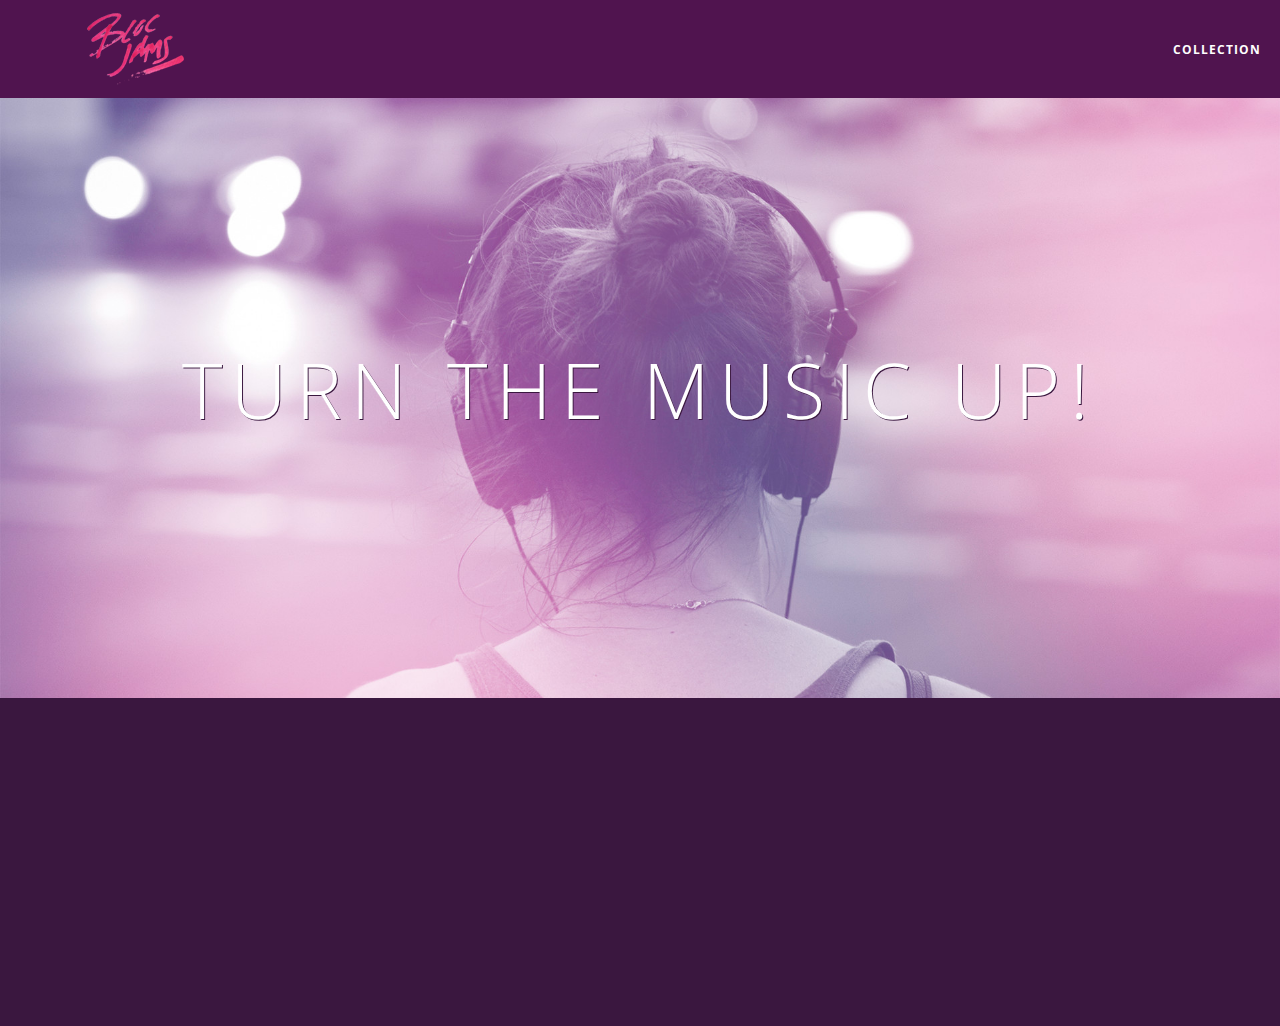
<file: index.html>
<!DOCTYPE html>
<html>
    <head>
        <title>Bloc Jams</title>
        <meta name="viewport" content="width=device-width, initial-scale=1">
        <link rel="stylesheet" type="text/css" href="http://fonts.googleapis.com/css?family=Open+Sans:400,800,600,700,300">
        <link rel="stylesheet" type="text/css" href="http://code.ionicframework.com/ionicons/2.0.1/css/ionicons.min.css">
        <link rel="stylesheet" type="text/css" href="styles/normalize.css">
        <link rel="stylesheet" type="text/css" href="styles/main.css">
        <link rel="stylesheet" type="text/css" href="styles/landing.css">
    </head>
    <body class="landing">
        <nav class="navbar"> <!-- nav bar -->
            <a href="index.html" class="logo">
                <img src="assets/images/bloc_jams_logo.png" alt="bloc jams logo" class="logo">
            </a>
            <div class="links-container">
                <a href="collection.html" class="navbar-link">collection</a>
            </div>
        </nav>
        <section class="hero-content"> <!-- hero content -->
                <!-- <h1>Bloc Jams</h1> dup of content (logo image)-->
                <!-- <h3>Turn the music up!</h3> dup of next line-->
            <h1 class="hero-title">Turn the music up!</h1>
        </section>
        <section class="selling-points container clearfix"> <!-- selling points -->
            <div class="point column third">
                <span class="ion-music-note"></span>
                <h5 class="point-title">Choose your music</h5>
                <p class="point-description">The world is full of music; why should you have to listen to music that someone else chose?</p>
            </div>
            <div class="point column third">
                <span class="ion-radio-waves"></span>
                <h5 class="point-title">Unlimited, streaming, ad-free</h5>
                <p class="point-description">No arbitary limits. No distractions.</p>
            </div>
            <div class="point column third">
                <span class="ion-iphone"></span>
                <h5 class="point-title">Mobile enabled</h5>
                <p class="point-description">Listen to your music on the go. This streaming service is available on all mobile platforms.</p>
            </div>
        </section>
        <script src="https://code.jquery.com/jquery-2.1.3.min.js"></script>
        <script src="scripts/landing.js"></script>
    </body>
</html>
</file>
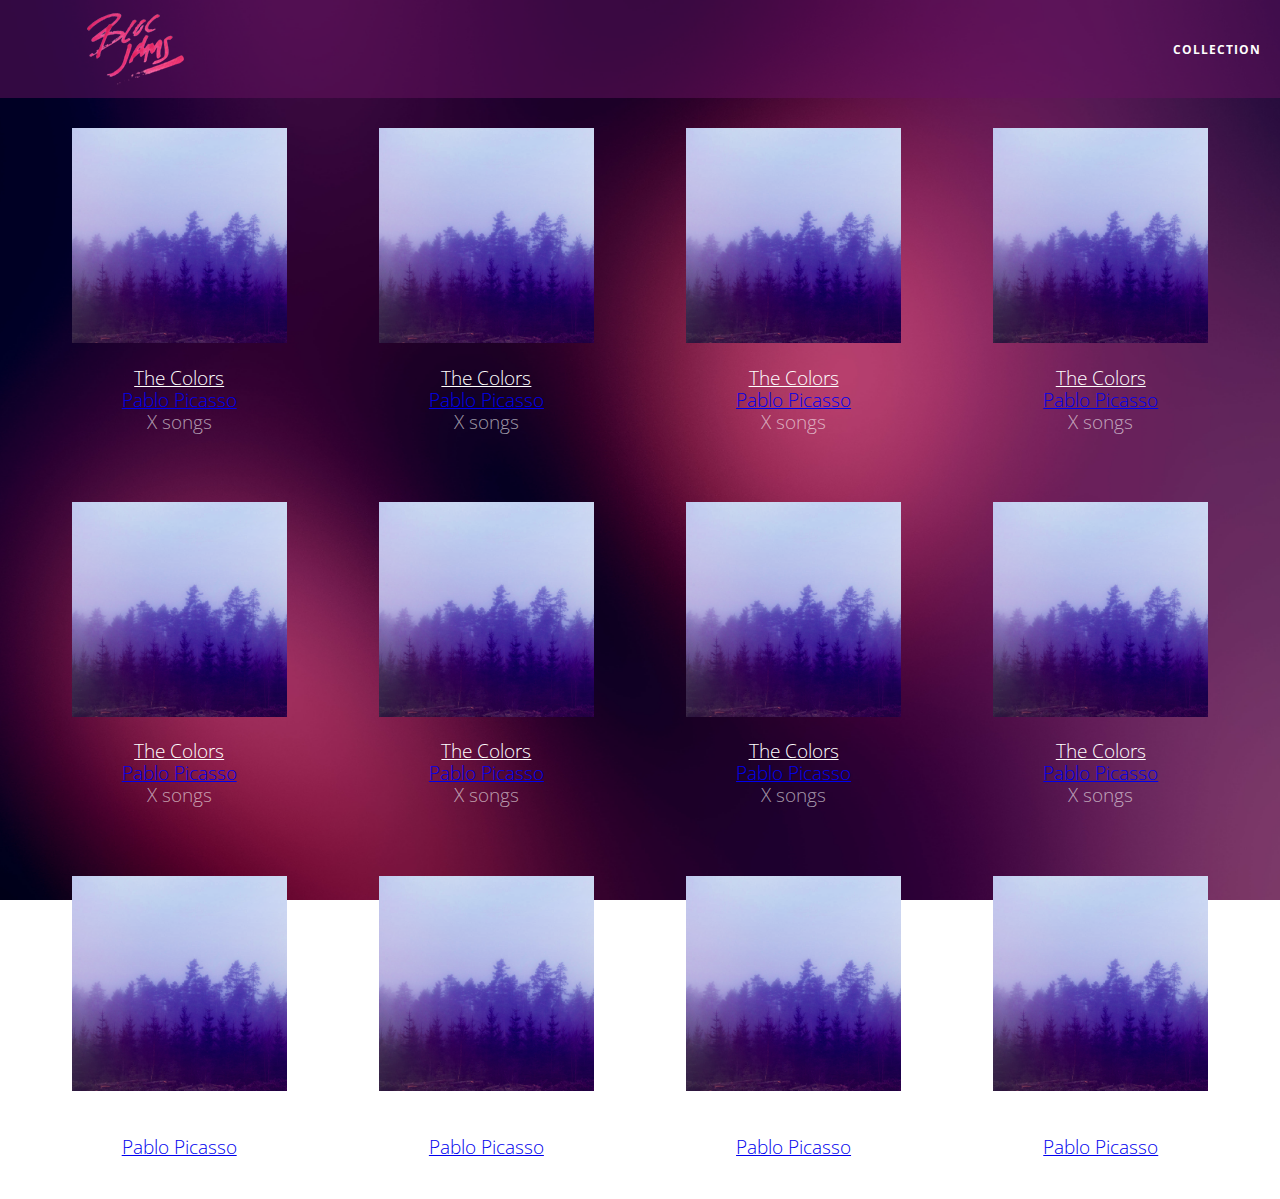
<file: collection.html>
<!DOCTYPE html>
<html>
    <head>
        <title>Bloc Jams</title>
        <meta name="viewpoint" content="width=device-width, initial=scale=1">
        <link rel="stylesheet" type="text/css" href="http://fonts.googleapis.com/css?family=Open+Sans:400,800,600,700,300">
        <link rel="stylesheet" type="text/css" href="http://code.ionicframework.com/ionicons/2.0.1/css/ionicons.min.css">
        <link rel="stylesheet" type="text/css" href="styles/normalize.css">
        <link rel="stylesheet" type="text/css" href="styles/main.css">
        <link rel="stylesheet" type="text/css" href="styles/collection.css">
    </head>
    <body class="collection">
        <nav class="navbar"> <!-- nav bar -->
            <a href="index.html" class="logo">
                <img src="assets/images/bloc_jams_logo.png" alt="bloc jams logo" class="logo">
            </a>
            <div class="links-container">
                <a href="collection.html" class="navbar-link">collection</a>
            </div>
        </nav>
        <section class="album-covers container clearfix">
            <!-- was static HTML of album covers and info, now in .js file -->
        </section>
        <script src="https://code.jquery.com/jquery-2.1.3.min.js"></script>
        <script src="scripts/collection.js"></script>
    </body>
</html>
</file>
<file: styles/main.css>
*, *::before, *::after {
    -moz-box-sizing: border-box;
    -webkit-box-sizing: border-box;
    box-sizing: border-box;
}

html {
    height: 100%;   /* makes sure our HTML takes up 100% of the browser window */
    font-size: :100%;
}

body {
    font-family: "Open Sans";   /* sets our font to the "Open Sans" typeface */
    color: white;   /* sets the text color to white */
    min-height: 100%;   /* says the height of the body must be, at minimum, 100% of the window */
}

.navbar {
    position: relative;
    padding: 0.5rem;
    background-color: rgba(101, 18, 95, 0.5);
    z-index: 1;
}

.navbar .logo {
    position: relative; /* positioning will be explained in a resouce */
    left: 2rem;
    cursor: pointer; /* produces the finger-pointer icon when you hover over the logo */
}

.navbar .links-container {
    display: table;
    position: absolute;
    top: 0;
    right:0;
    height: 100px;
    color: white;
    text-decoration: none;
}

.links-container .navbar-link {
    display: table-cell;
    position: relative;
    height: 100%;
    padding-left: 1rem;
    padding-right: 1rem;
    vertical-align: middle;
    color: white;
    font-size: 0.625rem;
    letter-spacing: 0.05rem;
    font-weight: 700;
    text-transform: uppercase;
    text-decoration: none;
    cursor: pointer;
}

.links-container .navbar-link:hover {
    color: rgb(233, 50, 117);
}

.container {
    margin: 0 auto;
    max-width: 64rem;
}

.container.narrow {
    max-width: 56rem;
}

/* Medium and small screens (640px) */
@media (min-width:640px){
    html { font-size: 112%; }  
    
    .column {
        float: left;
        padding-left: 1rem;
        padding-right: 1rem;
    }
    
    .column.full { width:100%; }
    .column.two-thirds { width: 66.7%; }
    .column.half { width: 50%; }
    .column.third { width: 33.3% }
    .column.fourth { width: 25% }
    .column.flow-opposite { float: right; }
}

/* Large screens (1024px) */
@media (min-width: 1024px){
    html {font-size: 120%; }
}

.clearfix:: before,
.clearfix:: after {
    content: " ";
    display: table;
}

.clearfix:: after {
    clear: both;
}
</file>
<file: styles/landing.css>
body.landing {
    background-color: rgb(58, 23, 63) /* sets the background color to an RGB value */
}

.hero-content {
    position: relative; /* positioning will be explained in a resource */
    min-height: 600px; /* hero content elment must be _at least_ 600 px */
    background-image: url(../assets/images/bloc_jams_bg.jpg);
    background-repeat: no-repeat;
    background-position: center center; /* center horizontal first, then center vertical 2nd */
    background-size: cover; /* scales image, so the background is always covered by the image */ 
}

.hero-content .hero-title {
    position: absolute;
    top: 40%;
    -webkit-transform: translateY(-50%);
    -moz-transform: translateY(-50%);
    -ms-transform: translateY(-50%);
    transform: translateY(-50%);
    width: 100%;    /* makes sure the title inhabits the full wdith of its container */
    text-align: center; /* aligns text in the horizontal center of the element */ 
    font-size: 4rem; /* specifies the size of the font in the root em units */
    font-weight: 300; /* makes the font thinner or a lighter weight */
    text-transform: uppercase;  /* transforms the text to be all uppercase lettering */ 
    letter-spacing: 0.5rem;     /* puts 0.5 root ems worth of space between each letter */
    text-shadow: 1px 1px 0px rgb(58, 23, 63); /* creates a shadow underneaththe text for readability over the image */
}

.selling-points {
    position: relative;
}

.point {
    position: relative;
    padding: 2rem;
    text-align: center;
    opacity: 0;
    -webkit-transform: scaleX(0.9) translateY(3rem);
    -moz-transform: scaleX(0.9) translateY(3rem);
    transform: scaleX(0.9) translateY(3rem);
    -webkit-transition: all 0.25s ease-in-out;
    -moz-transition: all 0.25s ease-in-out;
    transition: all 0.25s ease-in-out;
    -webkit-transition-delay: 0.2s;
    -moz-transition-delay: 0.2s;
    transition-delay: 0.2s;
}

.point .point-title {
    font-size: 1.25rem;
}

.ion-music-note,
.ion-radio-waves,
.ion-iphone {
    color: rgb(233, 50, 177);
    font-size: 5rem;
}
</file>
<file: styles/collection.css>
body.collection {
    background-image: url(../assets/images/blurred_backgrounds/blur_bg_2.jpg);
    background-repeat: no-repeat;
    background-attachment: fixed;
    background-position: center center;
    background-size: cover;
}

.album-covers {
    position: relative;
}

.collection-album-container {
    position: relative;
    margin-top: 30px;
    margin-bottom: 20px;
    text-align: center;
}

.collection-album-container .caption {
    margin-top: 10px;
}

.collection-album-container .caption p {
    font-size: 1rem;
    font-weight: 300;
    color: rgba(255, 255, 255, 0.6);
}

.collection-album-container .caption p a.album-name {
    color: white;
}

.collection-album-container img {
    width: 80%;   
}
</file>
